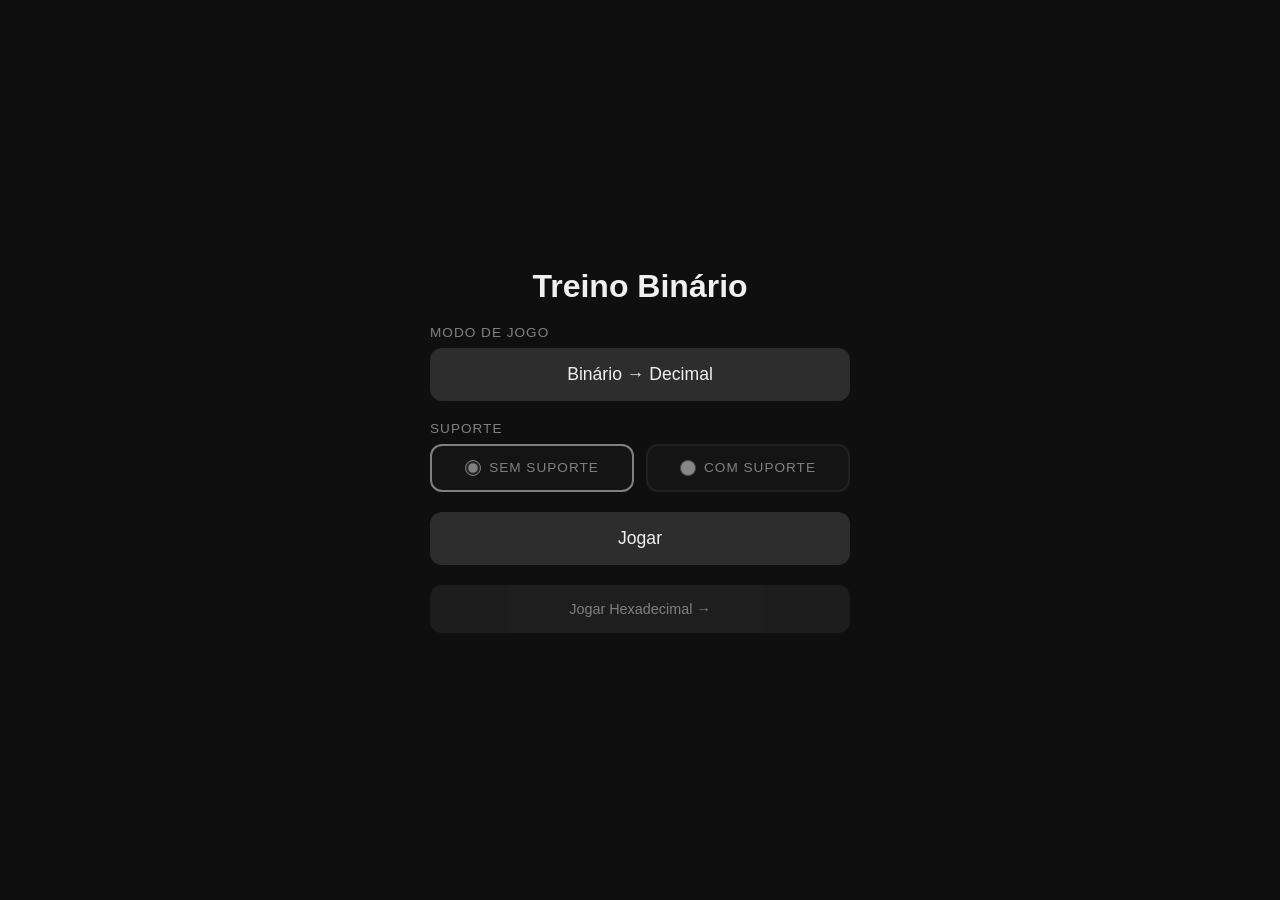
<file: index.html>
<!DOCTYPE html>
<html lang="pt-BR">
<head>
    <meta charset="UTF-8">
    <meta name="viewport" content="width=device-width, initial-scale=1.0">
    <title>Treino Binário</title>
    <link rel="stylesheet" href="style.css">
</head>
<body>
    <div id="tela-menu" class="tela">
        <h1>Treino Binário</h1>

        <div class="grupo-toggle">
            <label>Modo de jogo</label>
            <button id="toggle-modo" onclick="alternarModo()">Binário → Decimal</button>
        </div>

        <div class="grupo-toggle">
            <label>Suporte</label>
            <div class="grupo-radio">
                <label class="radio-opcao">
                    <input type="radio" name="suporte" value="sem" checked> Sem suporte
                </label>
                <label class="radio-opcao">
                    <input type="radio" name="suporte" value="com"> Com suporte
                </label>
            </div>
        </div>

        <button onclick="iniciarJogo()">Jogar</button>
        <button onclick="window.location.href='hex.html'" style="opacity:0.5;font-size:0.9rem;">Jogar Hexadecimal →</button>
    </div>

    <div id="tela-jogo" class="tela escondido">
        <p id="pergunta-label"></p>
        <div id="numero-display"></div>
        <div id="tabela-suporte"></div>
        <div id="inputs-bits"></div>
        <input type="text" id="resposta" inputmode="numeric" placeholder="Digite o decimal">
        <button onclick="verificarResposta()">Confirmar</button>
        <div id="feedback"></div>
        <button id="btn-proximo" class="escondido" onclick="proximoNumero()">Próximo</button>
        <button onclick="voltarMenu()">Menu</button>
    </div>

    <script src="script.js"></script>
</body>
</html>
</file>
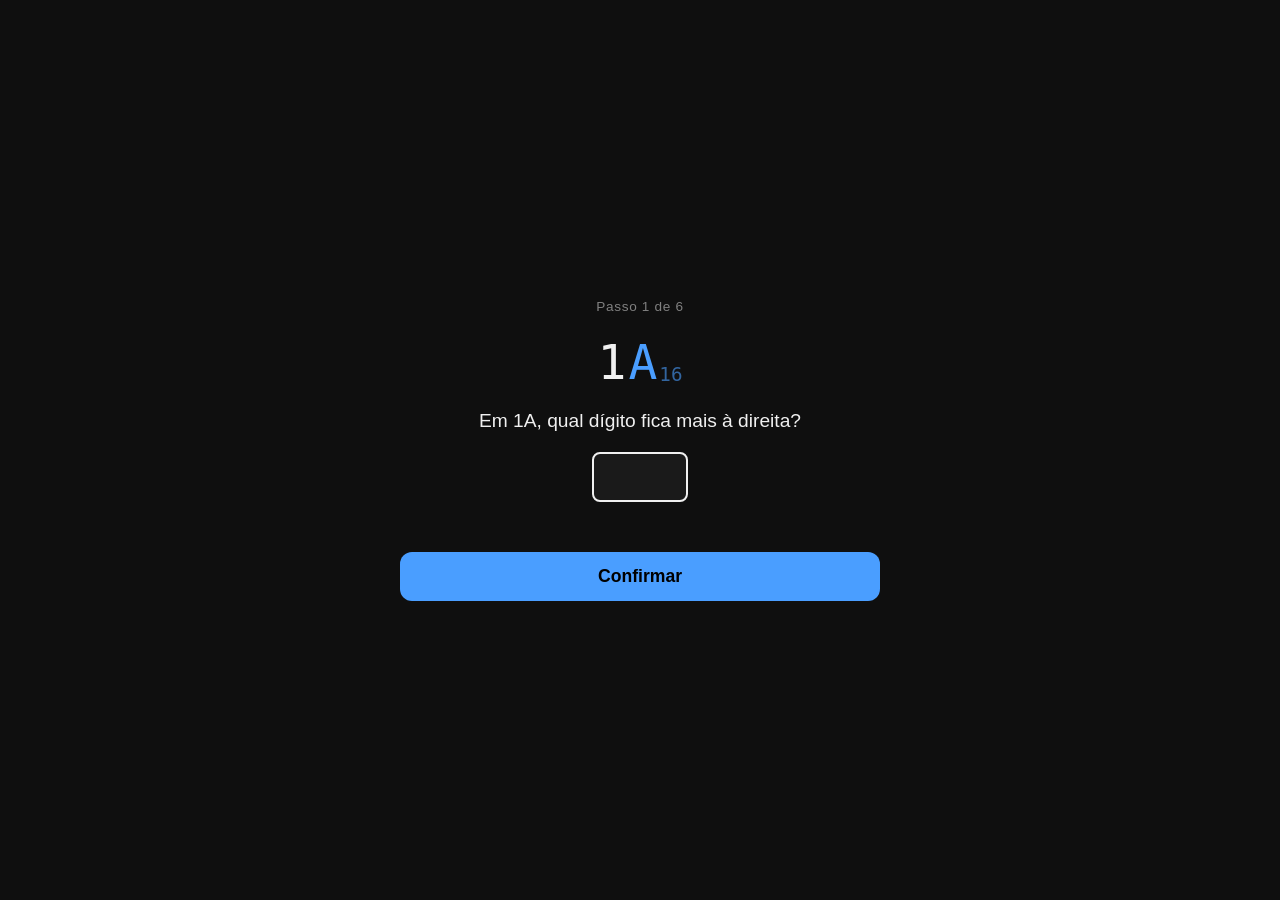
<file: hex.html>
<!DOCTYPE html>
<html lang="pt-BR">
<head>
  <meta charset="UTF-8" />
  <meta name="viewport" content="width=device-width, initial-scale=1.0" />
  <title>Hex → Decimal</title>
  <link rel="stylesheet" href="hex.css" />
</head>
<body>

  <!-- Tela Menu -->
  <div id="tela-menu" class="tela">
    <h1>Hex → Decimal</h1>
    <p>Converta números hexadecimais para decimal decompondo cada dígito pelo seu peso.</p>

    <div class="grupo-radio">
      <label class="radio-opcao">
        <input type="radio" name="dificuldade" value="1" checked />
        <strong>Nível 1</strong>
        <span>2 dígitos</span>
      </label>
      <label class="radio-opcao">
        <input type="radio" name="dificuldade" value="2" />
        <strong>Nível 2</strong>
        <span>3 dígitos</span>
      </label>
      <label class="radio-opcao">
        <input type="radio" name="dificuldade" value="3" />
        <strong>Nível 3</strong>
        <span>4-5 dígitos</span>
      </label>
    </div>

    <div class="grupo-radio">
      <label class="radio-opcao">
        <input type="radio" name="suporte-hex" value="sem" />
        <strong>Sem suporte</strong>
        <span>você digita tudo</span>
      </label>
      <label class="radio-opcao">
        <input type="radio" name="suporte-hex" value="com" checked />
        <strong>Com suporte</strong>
        <span>dígitos já preenchidos</span>
      </label>
    </div>

    <button class="btn-destaque" onclick="iniciarJogo()">Começar</button>
    <button onclick="window.location.href='index.html'" style="opacity:0.5;font-size:0.9rem;">← Jogar Binário</button>
  </div>

  <!-- Tela Jogo -->
  <div id="tela-jogo" class="tela escondido">

    <div id="cabecalho-jogo">
      <button class="btn-sm" onclick="voltarMenu()">Menu</button>
      <button class="btn-sm" onclick="abrirModoGuiado()">Tutorial</button>
    </div>

    <div id="numero-hex">
      <div id="hex-numero"><span id="hex-valor"></span><sub>16</sub></div>
      <div id="seta-direcao">⟵</div>
    </div>

    <div id="grade-container"></div>

    <div id="secao-total" class="escondido">
      <hr />
      <div id="total"></div>
      <button class="btn-destaque" onclick="proximaRodada()">Próximo</button>
    </div>

  </div>

  <!-- Drawer A–F -->
  <div id="drawer-af" class="escondido">
    <div id="painel-af"></div>
    <button id="btn-drawer-af" onclick="toggleDrawerAF()">▶</button>
  </div>

<!-- Tela Tutorial (Modo Guiado) -->
<div id="tela-tutorial" class="tela escondido">
  <div id="tutorial-progresso"></div>
  <div id="tutorial-numero">
    <span id="tutorial-dig-esq">1</span><span id="tutorial-dig-dir">A</span><sub>16</sub>
  </div>
  <div id="tutorial-subtexto" class="escondido"></div>
  <div id="tutorial-pergunta"></div>
  <div id="tutorial-tabela-af" class="escondido">
    <div class="celula-af"><div class="af-hex">A</div><div class="af-dec">10</div></div>
    <div class="celula-af"><div class="af-hex">B</div><div class="af-dec">11</div></div>
    <div class="celula-af"><div class="af-hex">C</div><div class="af-dec">12</div></div>
    <div class="celula-af"><div class="af-hex">D</div><div class="af-dec">13</div></div>
    <div class="celula-af"><div class="af-hex">E</div><div class="af-dec">14</div></div>
    <div class="celula-af"><div class="af-hex">F</div><div class="af-dec">15</div></div>
  </div>
  <div id="tutorial-input-area">
    <input
      id="tutorial-input"
      type="text"
      autocomplete="off"
      maxlength="4"
    />
    <div id="tutorial-feedback"></div>
  </div>
  <button class="btn-destaque" id="tutorial-btn-confirmar" onclick="confirmarStep()">
    Confirmar
  </button>
</div>

  <script src="hex.js"></script>
</body>
</html>
</file>
<file: style.css>
* {
  box-sizing: border-box;
  margin: 0;
  padding: 0;
}

body {
  font-family: sans-serif;
  background-color: #0f0f0f;
  color: #f0f0f0;
  min-height: 100vh;
  display: flex;
  align-items: center;
  justify-content: center;
  padding: 24px;
}

.tela {
  width: 100%;
  max-width: 420px;
  display: flex;
  flex-direction: column;
  align-items: center;
  gap: 20px;
}

.escondido {
  display: none !important;
}

h1 {
  font-size: 2rem;
  text-align: center;
}

p {
  font-size: 1rem;
  opacity: 0.7;
}

.grupo-toggle {
  width: 100%;
  display: flex;
  flex-direction: column;
  gap: 8px;
}

.grupo-toggle label {
  font-size: 0.85rem;
  opacity: 0.5;
  text-transform: uppercase;
  letter-spacing: 1px;
}

#numero-display {
  font-size: 2.5rem;
  font-family: monospace;
  display: flex;
  justify-content: center;
}

#numero-display span {
  width: 40px;
  text-align: center;
}

input[type="text"] {
  width: 100%;
  padding: 16px;
  font-size: 1.5rem;
  text-align: center;
  border-radius: 12px;
  border: 2px solid #333;
  background-color: #1a1a1a;
  color: #f0f0f0;
}

.grupo-radio {
  display: flex;
  gap: 12px;
  width: 100%;
}

.radio-opcao {
  flex: 1;
  display: flex;
  align-items: center;
  justify-content: center;
  gap: 8px;
  padding: 14px;
  border-radius: 12px;
  border: 2px solid #333;
  background-color: #1a1a1a;
  cursor: pointer;
  font-size: 1rem;
  transition: border-color 0.15s;
}

.radio-opcao:has(input:checked) {
  border-color: #f0f0f0;
}

.radio-opcao input[type="radio"] {
  accent-color: #f0f0f0;
  width: 16px;
  height: 16px;
  cursor: pointer;
}

.input-bit {
  width: 40px;
  height: 52px;
  padding: 0;
  font-size: 1.4rem;
  text-align: center;
  border-radius: 8px;
  border: 2px solid #333;
  background-color: #1a1a1a;
  color: #f0f0f0;
}

.input-bit:focus {
  border-color: #f0f0f0;
  outline: none;
}

button {
  width: 100%;
  padding: 16px;
  font-size: 1.1rem;
  border-radius: 12px;
  border: none;
  background-color: #2d2d2d;
  color: #f0f0f0;
  cursor: pointer;
}

button:active {
  background-color: #444;
}

#feedback {
  font-size: 1.3rem;
  font-weight: bold;
  text-align: center;
}

.acerto {
  color: #4caf50;
}

.erro {
  color: #f44336;
}

.linha-tabela {
  display: flex;
  justify-content: center;
  gap: 0;
}

.celula {
  width: 40px;
  height: 40px;
  display: flex;
  align-items: center;
  justify-content: center;
  font-family: monospace;
  font-size: 1rem;
}

.potencia {
  font-size: 0.8rem;
  opacity: 0.6;
}
</file>
<file: hex.css>
* {
  box-sizing: border-box;
  margin: 0;
  padding: 0;
}

:root {
  --bg:        #0f0f0f;
  --bg-card:   #1a1a1a;
  --border:    #333;
  --text:      #f0f0f0;
  --accent:    #4a9eff;
  --acerto:    #4caf50;
  --erro:      #f44336;
  --font-mono: monospace;
}

body {
  font-family: sans-serif;
  background-color: var(--bg);
  color: var(--text);
  min-height: 100vh;
  display: flex;
  align-items: center;
  justify-content: center;
  padding: 24px;
  cursor: default;
}

.escondido {
  display: none !important;
}

.tela {
  width: 100%;
  max-width: 480px;
  display: flex;
  flex-direction: column;
  align-items: center;
  gap: 20px;
}

h1 {
  font-size: 2rem;
  text-align: center;
}

p {
  font-size: 1rem;
  opacity: 0.7;
  text-align: center;
}

/* --- Menu --- */

.grupo-radio {
  display: flex;
  gap: 12px;
  width: 100%;
}

.radio-opcao {
  flex: 1;
  display: flex;
  flex-direction: column;
  align-items: center;
  justify-content: center;
  gap: 6px;
  padding: 14px 10px;
  border-radius: 12px;
  border: 2px solid var(--border);
  background-color: var(--bg-card);
  cursor: pointer;
  font-size: 0.9rem;
  transition: border-color 0.15s;
  text-align: center;
}

.radio-opcao:has(input:checked) {
  border-color: var(--accent);
}

.radio-opcao input[type="radio"] {
  accent-color: var(--accent);
  width: 16px;
  height: 16px;
  cursor: pointer;
}

/* --- Tela jogo cabeçalho --- */

#cabecalho-jogo {
  position: fixed;
  top: 16px;
  left: 16px;
  right: 16px;
  display: flex;
  justify-content: space-between;
  z-index: 10;
}

/* --- Número hex em destaque --- */

#numero-hex {
  display: flex;
  flex-direction: column;
  align-items: center;
  gap: 2px;
}

#hex-numero {
  font-size: 3rem;
  font-family: var(--font-mono);
  letter-spacing: 0.1em;
  color: var(--accent);
  display: flex;
  align-items: flex-end;
  gap: 2px;
}

#seta-direcao {
  font-size: 1.4rem;
  color: var(--accent);
  opacity: 0.5;
  line-height: 1;
  margin-top: -4px;
}

#hex-numero sub {
  font-size: 1.2rem;
  opacity: 0.6;
  line-height: 1;
  margin-bottom: 4px;
}

/* --- Drawer A–F --- */

#drawer-af {
  position: fixed;
  left: 0;
  top: 50%;
  transform: translateY(-50%);
  z-index: 50;
  display: flex;
  align-items: stretch;
}

#btn-drawer-af {
  width: auto;
  padding: 12px 8px;
  font-size: 1rem;
  border-radius: 0 12px 12px 0;
  border: 1px solid var(--border);
  border-left: none;
  background-color: var(--bg-card);
  color: var(--text);
  cursor: pointer;
}

#btn-drawer-af:active {
  background-color: #444;
}

#painel-af {
  background-color: var(--bg-card);
  border: 1px solid var(--border);
  border-left: none;
  border-radius: 0;
  width: 0;
  overflow: hidden;
  padding: 0;
  display: grid;
  grid-template-columns: 1fr;
  gap: 4px;
  transition: width 0.25s ease, padding 0.25s ease;
}

#drawer-af.aberto #painel-af {
  width: 90px;
  padding: 10px 8px;
}

.celula-af {
  background-color: var(--bg-card);
  border: 1px solid var(--border);
  border-radius: 6px;
  padding: 6px 4px;
  text-align: center;
  font-family: var(--font-mono);
  font-size: 0.85rem;
  line-height: 1.5;
}

.celula-af .af-hex {
  color: var(--accent);
  font-weight: bold;
}

.celula-af .af-dec {
  opacity: 0.7;
}

/* --- Grade de decomposição --- */

#grade-container {
  width: 100%;
  display: flex;
  flex-direction: column;
  gap: 6px;
}

.linha-grid {
  display: flex;
  align-items: center;
  justify-content: center;
  gap: 8px;
}

.campo-digito {
  width: 2.5rem;
  height: 2.5rem;
  padding: 0;
  font-size: 1.2rem;
  font-family: var(--font-mono);
  text-align: center;
  text-transform: uppercase;
  border-radius: 8px;
  border: 2px solid var(--border);
  background-color: var(--bg-card);
  color: var(--text);
}

.campo-digito:focus {
  border-color: var(--text);
  outline: none;
}

.simbolo-multiplicacao,
.simbolo-igual {
  font-family: var(--font-mono);
  opacity: 0.5;
  flex-shrink: 0;
}

.peso {
  width: 5rem;
  text-align: right;
  font-family: var(--font-mono);
  color: #888;
  font-size: 0.95rem;
  flex-shrink: 0;
}

.campo-resultado {
  width: 6rem;
  padding: 6px 8px;
  font-size: 1rem;
  font-family: var(--font-mono);
  text-align: center;
  border-radius: 8px;
  border: 2px solid var(--border);
  background-color: var(--bg-card);
  color: var(--text);
}

.campo-resultado:focus {
  border-color: var(--text);
  outline: none;
}

.linha-grid.correta .campo-digito,
.linha-grid.correta .campo-resultado {
  border-color: var(--acerto);
}

.linha-grid.errada .campo-digito,
.linha-grid.errada .campo-resultado {
  border-color: var(--erro);
  animation: shake 0.3s ease;
}

@keyframes shake {
  0%, 100% { transform: translateX(0); }
  25%       { transform: translateX(-4px); }
  75%       { transform: translateX(4px); }
}

/* --- Total --- */

#secao-total {
  width: 100%;
  display: flex;
  flex-direction: column;
  align-items: center;
  gap: 12px;
}

#secao-total hr {
  width: 100%;
  border: none;
  border-top: 1px solid var(--border);
}

#total {
  font-size: 1.8rem;
  font-weight: bold;
  color: var(--acerto);
  font-family: var(--font-mono);
}

/* --- Botões --- */

button {
  width: 100%;
  padding: 14px;
  font-size: 1.1rem;
  border-radius: 12px;
  border: none;
  background-color: #2d2d2d;
  color: var(--text);
  cursor: pointer;
}

button:active {
  background-color: #444;
}

.btn-destaque {
  background-color: var(--accent);
  color: #000;
  font-weight: bold;
}

.btn-destaque:active {
  background-color: #3a8ee8;
}

.btn-sm {
  width: auto;
  padding: 8px 14px;
  font-size: 0.9rem;
  border-radius: 8px;
}

/* --- Tela Tutorial (Modo Guiado) --- */

#tutorial-progresso {
  font-size: 0.85rem;
  opacity: 0.5;
  letter-spacing: 0.05em;
}

#tutorial-numero {
  font-size: 3rem;
  font-family: var(--font-mono);
  color: var(--accent);
  display: flex;
  align-items: flex-end;
  gap: 2px;
}

#tutorial-numero sub {
  font-size: 1.2rem;
  opacity: 0.6;
  margin-bottom: 4px;
}

#tutorial-pergunta {
  font-size: 1.2rem;
  text-align: center;
  opacity: 1;
}

#tutorial-input-area {
  display: flex;
  flex-direction: column;
  align-items: center;
  gap: 8px;
  width: 100%;
}

#tutorial-input {
  width: 6rem;
  padding: 10px;
  font-size: 1.4rem;
  font-family: var(--font-mono);
  text-align: center;
  border-radius: 8px;
  border: 2px solid var(--border);
  background-color: var(--bg-card);
  color: var(--text);
  outline: none;
}

#tutorial-input:focus {
  border-color: var(--text);
}

#tutorial-input.correta {
  border-color: var(--acerto);
}

#tutorial-input.errada {
  border-color: var(--erro);
  animation: shake 0.3s ease;
}

#tutorial-feedback {
  font-size: 0.95rem;
  min-height: 1.4em;
  text-align: center;
}

#tutorial-feedback.acerto {
  color: var(--acerto);
}

#tutorial-feedback.erro {
  color: var(--erro);
}

#tutorial-dig-esq,
#tutorial-dig-dir {
  color: var(--text);
  transition: color 0.2s;
}

#tutorial-dig-esq.destaque-dig,
#tutorial-dig-dir.destaque-dig {
  color: var(--accent);
}

#tutorial-subtexto {
  font-size: 0.9rem;
  opacity: 0.7;
  text-align: center;
  line-height: 1.6;
  white-space: pre-line;
}

#tutorial-tabela-af {
  display: grid;
  grid-template-columns: repeat(3, 1fr);
  gap: 6px;
  width: 100%;
  max-width: 200px;
}

#tutorial-tabela-af.escondido {
  display: none !important;
}
</file>
